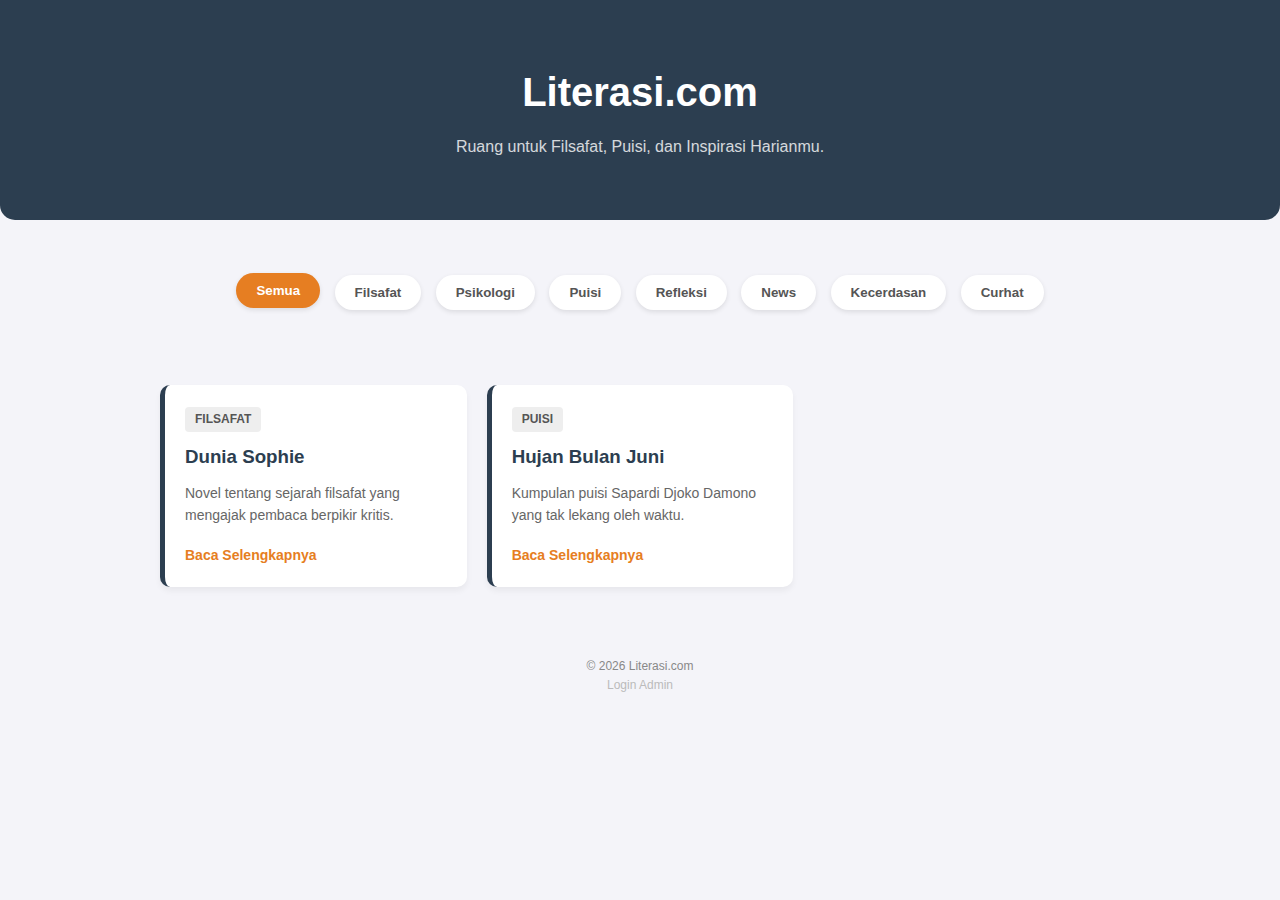
<file: index.html>
<!doctype html>
<html lang="id">
  <head>
    <meta charset="UTF-8" />
    <meta name="viewport" content="width=device-width, initial-scale=1.0" />
    <title>Literasi.com - Beranda</title>
    <link rel="stylesheet" href="style.css" />
  </head>
  <body>
    <header>
      <div class="container">
        <h1>Literasi.com</h1>
        <p>Ruang untuk Filsafat, Puisi, dan Inspirasi Harianmu.</p>
      </div>
    </header>

    <nav class="category-nav">
      <div class="container">
        <button class="btn active" onclick="filterSelection('all')">
          Semua
        </button>
        <button class="btn" onclick="filterSelection('filsafat')">
          Filsafat
        </button>
        <button class="btn" onclick="filterSelection('psikologi')">
          Psikologi
        </button>
        <button class="btn" onclick="filterSelection('puisi')">Puisi</button>
        <button class="btn" onclick="filterSelection('refleksi')">
          Refleksi
        </button>
        <button class="btn" onclick="filterSelection('news')">News</button>
        <button class="btn" onclick="filterSelection('kecerdasan')">
          Kecerdasan
        </button>
        <button class="btn" onclick="filterSelection('curhat')">Curhat</button>
      </div>
    </nav>

    <main class="container">
      <div class="content-grid" id="content-container">
        <div class="card filsafat">
          <div class="card-tag">Filsafat</div>
          <h3>Dunia Sophie</h3>
          <p>
            Novel tentang sejarah filsafat yang mengajak pembaca berpikir
            kritis.
          </p>
          <a href="#" class="read-more">Baca Selengkapnya</a>
        </div>

        <div class="card puisi">
          <div class="card-tag">Puisi</div>
          <h3>Hujan Bulan Juni</h3>
          <p>Kumpulan puisi Sapardi Djoko Damono yang tak lekang oleh waktu.</p>
          <a href="#" class="read-more">Baca Selengkapnya</a>
        </div>
      </div>
    </main>

    <footer
      style="text-align: center; margin-top: 50px; font-size: 12px; color: #888"
    >
      <p>&copy; 2026 Literasi.com</p>
      <a href="login.html" style="color: #bbb; text-decoration: none"
        >Login Admin</a
      >
    </footer>

    <script src="script.js"></script>
  </body>
</html>
</file>
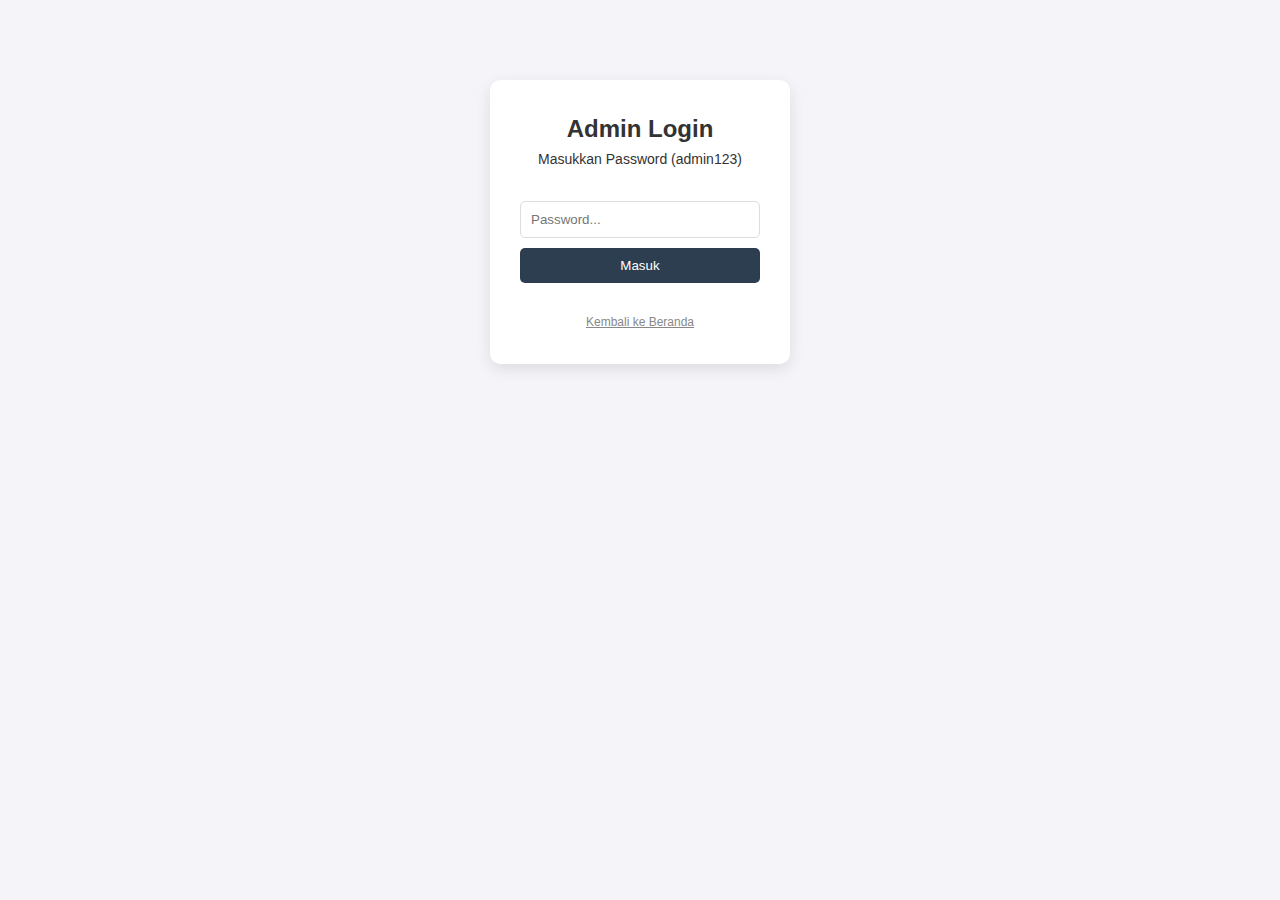
<file: admin.html>
<!doctype html>
<html lang="id">
  <head>
    <title>Dashboard Admin</title>
    <link rel="stylesheet" href="style.css" />
  </head>
  <body>
    <header>
      <div class="container">
        <h1>Dashboard Admin</h1>
        <button
          onclick="logout()"
          style="
            background: #e74c3c;
            border: none;
            color: white;
            padding: 5px 15px;
            cursor: pointer;
            border-radius: 4px;
            margin-top: 10px;
          "
        >
          Logout
        </button>
      </div>
    </header>

    <main class="container">
      <div class="card" style="max-width: 600px; margin: 0 auto">
        <h3 style="text-align: center; margin-bottom: 20px">
          Tambah Konten Baru
        </h3>

        <form id="articleForm" class="admin-form">
          <label>Judul Artikel/Buku:</label>
          <input
            type="text"
            id="judul"
            required
            placeholder="Contoh: Filosofi Teras"
          />

          <label>Kategori:</label>
          <select id="kategori">
            <option value="filsafat">Filsafat</option>
            <option value="psikologi">Psikologi</option>
            <option value="puisi">Puisi</option>
            <option value="refleksi">Refleksi</option>
            <option value="news">News</option>
            <option value="kecerdasan">Kecerdasan</option>
            <option value="curhat">Curhat</option>
          </select>

          <label>Isi Singkat / Deskripsi:</label>
          <textarea
            id="deskripsi"
            rows="4"
            required
            placeholder="Tulis ringkasan di sini..."
          ></textarea>

          <button type="submit" class="btn-submit" style="margin-top: 20px">
            Posting Sekarang
          </button>
        </form>
      </div>

      <div style="text-align: center; margin-top: 20px">
        <a href="index.html" class="read-more">Lihat Website Utama (Hasil)</a>
      </div>
    </main>

    <script>
      // Cek Keamanan
      if (localStorage.getItem("isAdmin") !== "true") {
        window.location.href = "login.html";
      }

      function logout() {
        localStorage.removeItem("isAdmin");
        window.location.href = "index.html";
      }

      // Logic Simpan Data
      document
        .getElementById("articleForm")
        .addEventListener("submit", function (e) {
          e.preventDefault();

          const newArticle = {
            judul: document.getElementById("judul").value,
            kategori: document.getElementById("kategori").value,
            deskripsi: document.getElementById("deskripsi").value,
            id: Date.now(),
          };

          let articles = JSON.parse(localStorage.getItem("articles")) || [];
          articles.push(newArticle);
          localStorage.setItem("articles", JSON.stringify(articles));

          alert("Berhasil diposting!");
          document.getElementById("articleForm").reset();
        });
    </script>
  </body>
</html>
</file>
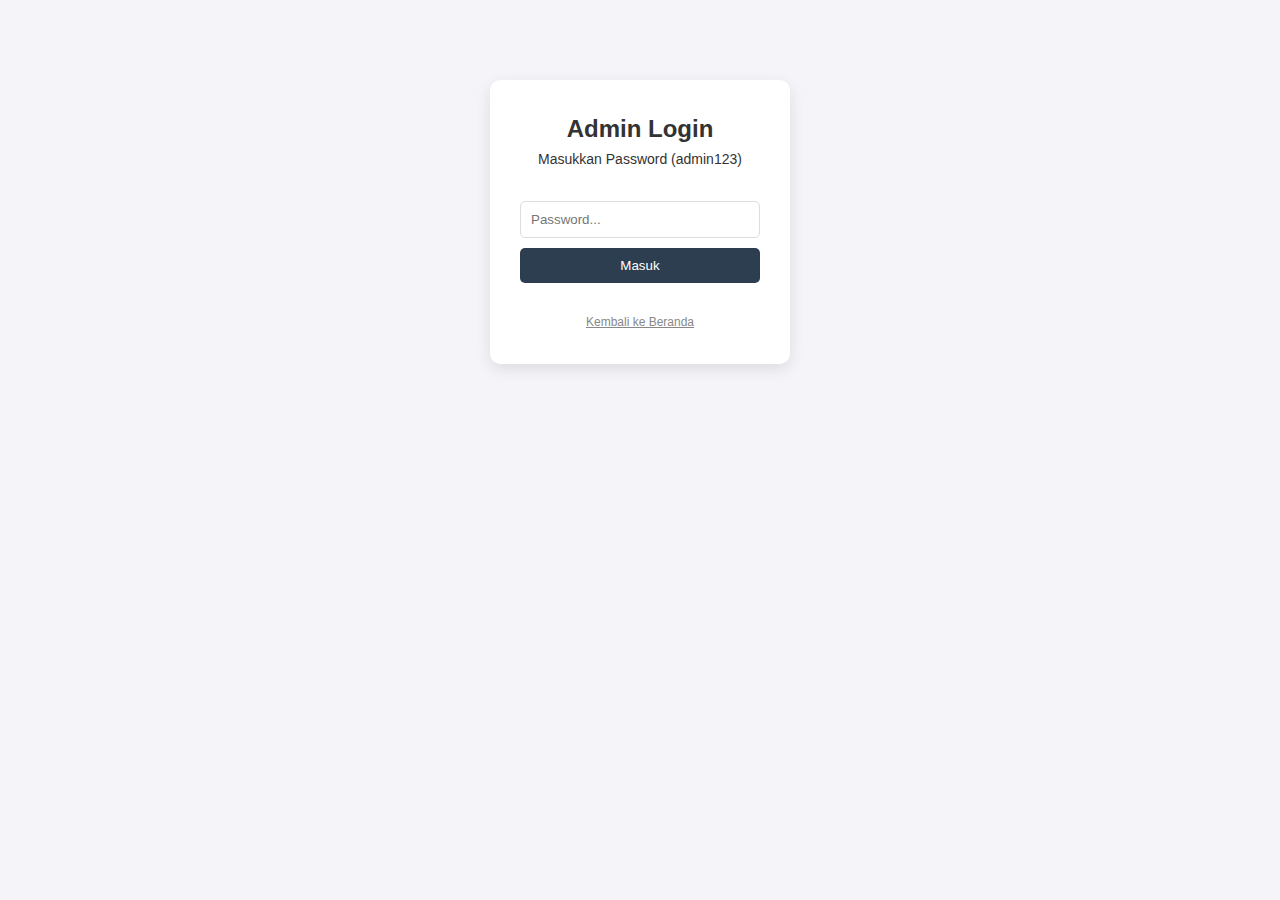
<file: login.html>
<!doctype html>
<html lang="id">
  <head>
    <title>Login Admin</title>
    <link rel="stylesheet" href="style.css" />
  </head>
  <body>
    <div class="login-box">
      <h2>Admin Login</h2>
      <p style="margin-bottom: 20px; font-size: 14px">
        Masukkan Password (admin123)
      </p>
      <input
        type="password"
        id="password"
        class="input-field"
        placeholder="Password..."
      />
      <button onclick="checkLogin()" class="btn-submit">Masuk</button>
      <br /><br />
      <a href="index.html" style="font-size: 12px; color: #888"
        >Kembali ke Beranda</a
      >
    </div>

    <script>
      function checkLogin() {
        const pass = document.getElementById("password").value;
        if (pass === "admin123") {
          localStorage.setItem("isAdmin", "true");
          window.location.href = "admin.html";
        } else {
          alert("Password salah!");
        }
      }
    </script>
  </body>
</html>
</file>
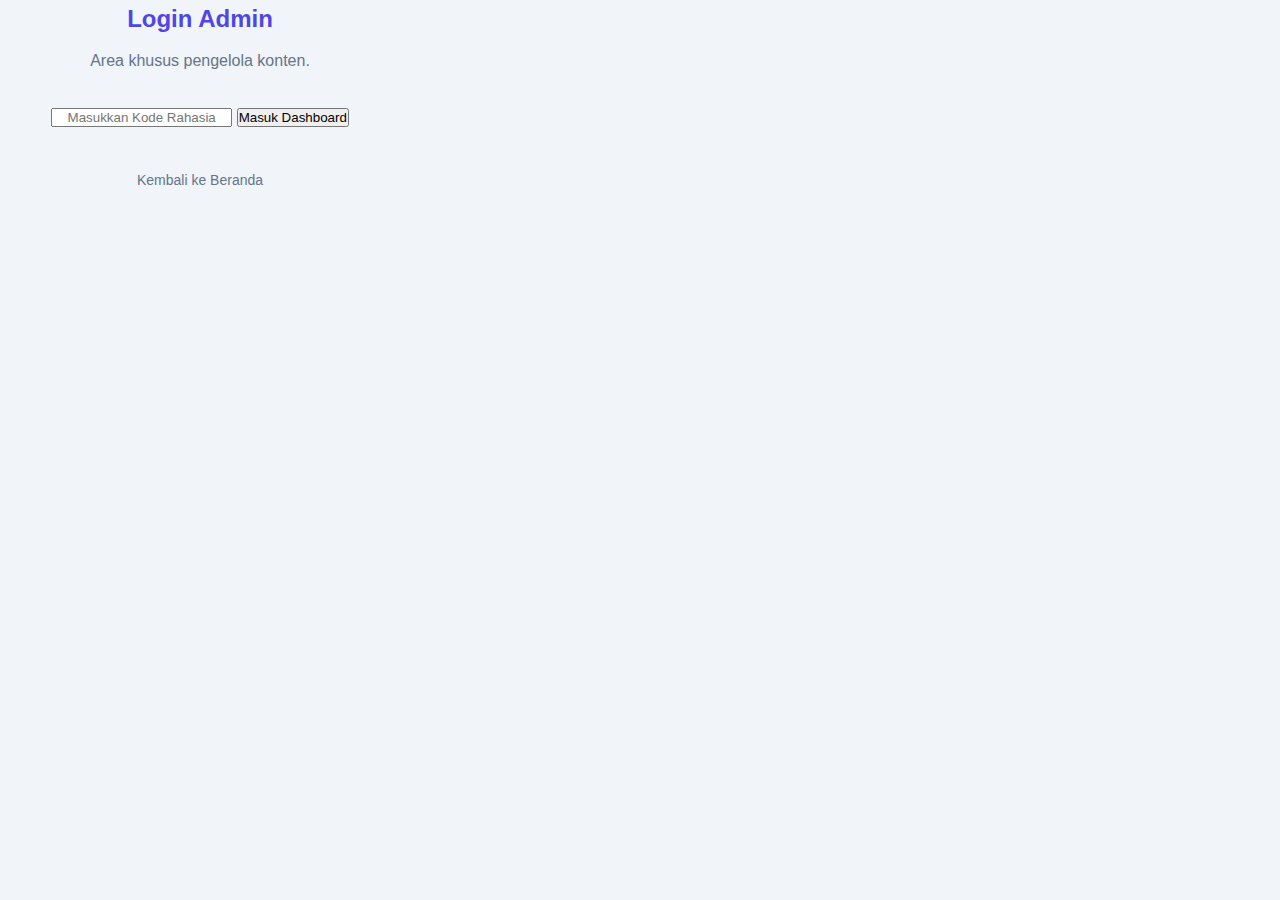
<file: public/login.html>
<!doctype html>
<html lang="id">
  <head>
    <title>Login Admin</title>
    <link rel="stylesheet" href="style.css" />
  </head>
  <body>
    <div class="login-wrapper">
      <div
        class="form-container"
        style="width: 100%; max-width: 400px; text-align: center"
      >
        <h2 style="margin-bottom: 10px; color: var(--primary)">Login Admin</h2>
        <p style="color: var(--text-muted); margin-bottom: 30px">
          Area khusus pengelola konten.
        </p>

        <input
          type="password"
          id="password"
          placeholder="Masukkan Kode Rahasia"
          style="text-align: center; margin-bottom: 20px"
        />
        <button onclick="checkLogin()" class="btn-submit">
          Masuk Dashboard
        </button>

        <div style="margin-top: 20px">
          <a
            href="index.html"
            style="
              font-size: 14px;
              text-decoration: none;
              color: var(--text-muted);
            "
            >Kembali ke Beranda</a
          >
        </div>
      </div>
    </div>

    <script>
      function checkLogin() {
        const pass = document.getElementById("password").value;
        // Password Sederhana
        if (pass === "admin123") {
          localStorage.setItem("isAdmin", "true");
          window.location.href = "admin.html";
        } else {
          alert("Password Salah!");
        }
      }
    </script>
  </body>
</html>
</file>
<file: style.css>
/* style.css - Desain Tampilan */
* {
  box-sizing: border-box;
  margin: 0;
  padding: 0;
}

body {
  font-family: "Segoe UI", Tahoma, Geneva, Verdana, sans-serif;
  background-color: #f4f4f9;
  color: #333;
  line-height: 1.6;
  padding-bottom: 50px;
}

.container {
  max-width: 1000px;
  margin: 0 auto;
  padding: 20px;
}

/* Header */
header {
  background-color: #2c3e50; /* Warna Biru Gelap */
  color: white;
  text-align: center;
  padding: 40px 20px;
  margin-bottom: 30px;
  border-radius: 0 0 15px 15px;
}

header h1 {
  margin-bottom: 10px;
  font-size: 2.5em;
}
header p {
  opacity: 0.8;
}

/* Tombol Filter */
.category-nav {
  text-align: center;
  margin-bottom: 30px;
}

.btn {
  border: none;
  padding: 10px 20px;
  margin: 5px;
  background-color: white;
  cursor: pointer;
  border-radius: 20px;
  font-weight: 600;
  color: #555;
  box-shadow: 0 2px 5px rgba(0, 0, 0, 0.1);
  transition: 0.3s;
}

.btn:hover,
.btn.active {
  background-color: #e67e22; /* Warna Oranye */
  color: white;
  transform: translateY(-2px);
}

/* Grid Artikel */
.content-grid {
  display: grid;
  grid-template-columns: repeat(auto-fill, minmax(300px, 1fr));
  gap: 20px;
}

/* Kartu Artikel */
.card {
  background: white;
  padding: 20px;
  border-radius: 10px;
  box-shadow: 0 4px 6px rgba(0, 0, 0, 0.05);
  border-left: 5px solid #2c3e50; /* Garis aksen kiri */
  transition: transform 0.3s;
}

.card:hover {
  transform: translateY(-5px);
}

.card-tag {
  display: inline-block;
  background: #eee;
  padding: 3px 10px;
  font-size: 12px;
  border-radius: 4px;
  color: #555;
  margin-bottom: 10px;
  text-transform: uppercase;
  font-weight: bold;
}

.card h3 {
  margin-bottom: 10px;
  color: #2c3e50;
}
.card p {
  font-size: 14px;
  color: #666;
  margin-bottom: 15px;
}

.read-more {
  text-decoration: none;
  color: #e67e22;
  font-weight: bold;
  font-size: 14px;
}

/* Class untuk menyembunyikan elemen (Filter Logic) */
.hide {
  display: none;
}

/* Login Box */
.login-box {
  width: 300px;
  margin: 80px auto;
  padding: 30px;
  background: white;
  text-align: center;
  border-radius: 10px;
  box-shadow: 0 5px 15px rgba(0, 0, 0, 0.1);
}
.input-field {
  width: 100%;
  padding: 10px;
  margin: 10px 0;
  border: 1px solid #ddd;
  border-radius: 5px;
}
.btn-submit {
  width: 100%;
  padding: 10px;
  background: #2c3e50;
  color: white;
  border: none;
  border-radius: 5px;
  cursor: pointer;
}

/* Form Admin */
.admin-form label {
  display: block;
  margin-top: 10px;
  font-weight: bold;
}
.admin-form input,
.admin-form select,
.admin-form textarea {
  width: 100%;
  padding: 10px;
  margin-top: 5px;
  border: 1px solid #ccc;
  border-radius: 5px;
}
</file>
<file: public/style.css>
/* =========================================
   1. CORE VARIABLES & RESET (Niskala UI System)
   ========================================= */
:root {
  /* Brand Colors */
  --primary: #4f46e5; /* Indigo 600 */
  --primary-hover: #4338ca; /* Indigo 700 */
  --secondary: #64748b; /* Slate 500 */
  --success: #10b981; /* Emerald 500 */
  --danger: #ef4444; /* Red 500 */
  --warning: #f59e0b; /* Amber 500 */

  /* Backgrounds */
  --bg-body: #f1f5f9; /* Slate 100 */
  --bg-card: #ffffff;
  --bg-sidebar: #1e293b; /* Slate 800 */

  /* Typography */
  --text-main: #0f172a; /* Slate 900 */
  --text-muted: #64748b; /* Slate 500 */
  --text-light: #f8fafc;

  /* Borders & Shadows */
  --border: #e2e8f0;
  --shadow-sm: 0 1px 2px 0 rgb(0 0 0 / 0.05);
  --shadow-md: 0 4px 6px -1px rgb(0 0 0 / 0.1);
  --shadow-lg: 0 10px 15px -3px rgb(0 0 0 / 0.1);

  /* Kategori Colors */
  --cat-filsafat: #7c3aed;
  --cat-psikologi: #2563eb;
  --cat-puisi: #db2777;
  --cat-news: #ea580c;
  --cat-curhat: #16a34a;
}

* {
  box-sizing: border-box;
  margin: 0;
  padding: 0;
  outline: none;
}

body {
  font-family: "Plus Jakarta Sans", sans-serif;
  background-color: var(--bg-body);
  color: var(--text-main);
  line-height: 1.6;
  overflow-x: hidden;
}

a {
  text-decoration: none;
  color: inherit;
  transition: 0.2s;
}
ul {
  list-style: none;
}
img {
  max-width: 100%;
  display: block;
}

/* =========================================
   2. PUBLIC PAGE STYLES (Index.html)
   ========================================= */
.navbar {
  background: var(--bg-card);
  border-bottom: 1px solid var(--border);
  padding: 1rem 0;
  position: sticky;
  top: 0;
  z-index: 100;
}

.container {
  max-width: 1200px;
  margin: 0 auto;
  padding: 0 20px;
}

.hero-section {
  text-align: center;
  padding: 80px 0;
  background: linear-gradient(135deg, #e0e7ff 0%, #f1f5f9 100%);
  border-bottom: 1px solid var(--border);
}

.hero-title {
  font-family: "Playfair Display", serif;
  font-size: 3.5rem;
  color: var(--text-main);
  margin-bottom: 1rem;
}

.hero-subtitle {
  font-size: 1.2rem;
  color: var(--text-muted);
  font-style: italic;
}

/* Filter Buttons */
.filter-container {
  display: flex;
  justify-content: center;
  gap: 10px;
  margin: 40px 0;
  flex-wrap: wrap;
}

.filter-btn {
  background: var(--bg-card);
  border: 1px solid var(--border);
  padding: 10px 24px;
  border-radius: 50px;
  cursor: pointer;
  font-weight: 600;
  color: var(--text-muted);
  transition: all 0.3s ease;
}

.filter-btn:hover,
.filter-btn.active {
  background: var(--primary);
  color: white;
  border-color: var(--primary);
  transform: translateY(-2px);
  box-shadow: var(--shadow-md);
}

/* Card Design Premium */
.grid-wrapper {
  display: grid;
  grid-template-columns: repeat(auto-fill, minmax(350px, 1fr));
  gap: 30px;
  padding-bottom: 80px;
}

.article-card {
  background: var(--bg-card);
  border-radius: 16px;
  overflow: hidden;
  box-shadow: var(--shadow-sm);
  transition: all 0.3s ease;
  border: 1px solid var(--border);
  display: flex;
  flex-direction: column;
}

.article-card:hover {
  transform: translateY(-5px);
  box-shadow: var(--shadow-lg);
}

.card-image {
  width: 100%;
  height: 200px;
  object-fit: cover;
  background-color: #cbd5e1;
}

.card-content {
  padding: 24px;
  flex-grow: 1;
  display: flex;
  flex-direction: column;
}

.card-category {
  font-size: 0.75rem;
  text-transform: uppercase;
  letter-spacing: 1px;
  font-weight: 700;
  margin-bottom: 12px;
  display: inline-block;
  padding: 4px 8px;
  border-radius: 4px;
  background: #f1f5f9;
  color: var(--text-muted);
}

.article-card.filsafat .card-category {
  color: var(--cat-filsafat);
  background: #f3e8ff;
}
.article-card.psikologi .card-category {
  color: var(--cat-psikologi);
  background: #dbeafe;
}
.article-card.puisi .card-category {
  color: var(--cat-puisi);
  background: #fce7f3;
}
.article-card.news .card-category {
  color: var(--cat-news);
  background: #ffedd5;
}

.card-title {
  font-family: "Playfair Display", serif;
  font-size: 1.5rem;
  margin-bottom: 12px;
  line-height: 1.3;
}

.card-desc {
  color: var(--text-muted);
  font-size: 0.95rem;
  margin-bottom: 20px;
  flex-grow: 1;
  display: -webkit-box;
  -webkit-line-clamp: 3;
  -webkit-box-orient: vertical;
  overflow: hidden;
}

/* =========================================
   3. ADMIN DASHBOARD LAYOUT (Admin.html)
   ========================================= */
.admin-layout {
  display: flex;
  min-height: 100vh;
}

/* Sidebar */
.sidebar {
  width: 260px;
  background: var(--bg-sidebar);
  color: white;
  padding: 20px;
  display: flex;
  flex-direction: column;
  position: fixed;
  height: 100vh;
}

.sidebar-brand {
  font-size: 1.5rem;
  font-weight: 700;
  margin-bottom: 40px;
  color: white;
  font-family: "Playfair Display", serif;
  text-align: center;
}

.sidebar-menu a {
  display: flex;
  align-items: center;
  gap: 12px;
  padding: 12px 16px;
  color: #94a3b8;
  border-radius: 8px;
  margin-bottom: 5px;
  font-weight: 500;
}

.sidebar-menu a:hover,
.sidebar-menu a.active {
  background: var(--primary);
  color: white;
}

.sidebar-footer {
  margin-top: auto;
  border-top: 1px solid #334155;
  padding-top: 20px;
}

/* Main Content Area */
.main-content {
  flex: 1;
  margin-left: 260px; /* Lebar sidebar */
  padding: 30px;
  background: #f8fafc;
}

.top-bar {
  display: flex;
  justify-content: space-between;
  align-items: center;
  margin-bottom: 30px;
}

.page-title {
  font-size: 1.8rem;
  font-weight: 700;
  color: var(--text-main);
}

/* Stats Cards */
.stats-grid {
  display: grid;
  grid-template-columns: repeat(auto-fit, minmax(240px, 1fr));
  gap: 20px;
  margin-bottom: 30px;
}

.stat-card {
  background: white;
  padding: 20px;
  border-radius: 12px;
  box-shadow: var(--shadow-sm);
  border: 1px solid var(--border);
  display: flex;
  align-items: center;
  gap: 20px;
}

.stat-icon {
  width: 50px;
  height: 50px;
  border-radius: 12px;
  display: flex;
  align-items: center;
  justify-content: center;
  font-size: 1.5rem;
}

.stat-info h3 {
  font-size: 2rem;
  margin: 0;
  line-height: 1;
}
.stat-info p {
  color: var(--text-muted);
  font-size: 0.9rem;
}

/* Chart Area */
.chart-container {
  background: white;
  padding: 25px;
  border-radius: 12px;
  border: 1px solid var(--border);
  box-shadow: var(--shadow-sm);
  margin-bottom: 30px;
  height: 400px;
}

/* Form Styling */
.form-panel {
  background: white;
  padding: 30px;
  border-radius: 12px;
  border: 1px solid var(--border);
  box-shadow: var(--shadow-sm);
}

.input-group {
  margin-bottom: 20px;
}
.input-group label {
  display: block;
  margin-bottom: 8px;
  font-weight: 600;
  color: var(--text-main);
}

.form-control {
  width: 100%;
  padding: 12px;
  border: 1px solid var(--border);
  border-radius: 8px;
  font-size: 1rem;
  font-family: inherit;
  transition: 0.3s;
}

.form-control:focus {
  border-color: var(--primary);
  box-shadow: 0 0 0 3px rgba(79, 70, 229, 0.1);
}

.btn-primary {
  background: var(--primary);
  color: white;
  border: none;
  padding: 14px 24px;
  border-radius: 8px;
  font-weight: 600;
  cursor: pointer;
  width: 100%;
  transition: 0.2s;
}

.btn-primary:hover {
  background: var(--primary-hover);
}

/* Responsive Dashboard */
@media (max-width: 768px) {
  .sidebar {
    display: none;
  } /* Hide sidebar on mobile for simplicity */
  .main-content {
    margin-left: 0;
    padding: 15px;
  }
  .hero-title {
    font-size: 2.5rem;
  }
}
</file>
